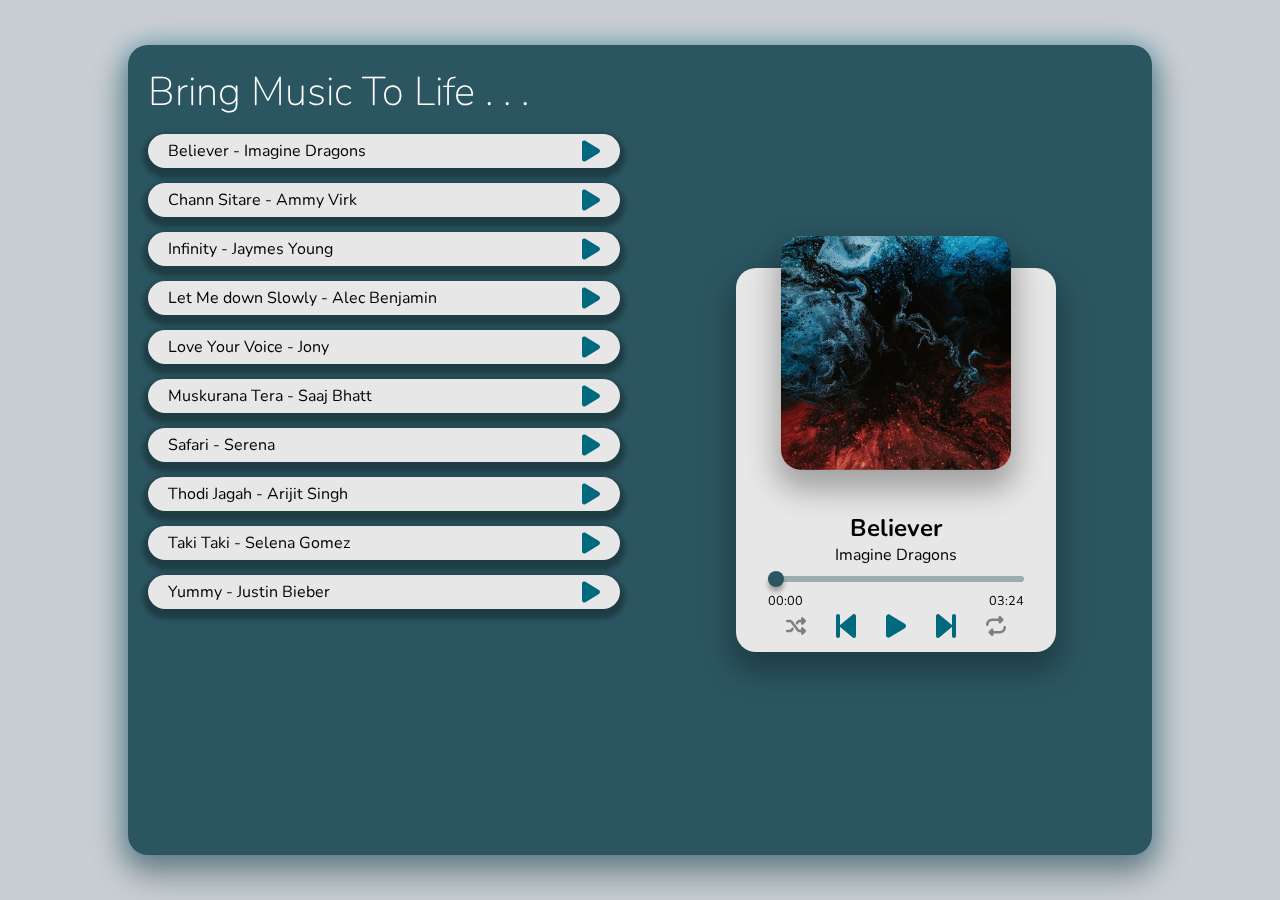
<file: index.html>
<!DOCTYPE html>
<html lang="en">

<head>
    <meta charset="UTF-8">
    <meta http-equiv="X-UA-Compatible" content="IE=edge">
    <meta name="viewport" content="width=device-width, initial-scale=1.0">
    <link rel="stylesheet" href="style.css">
    <link rel="shortcut icon" href="assets/asset-0.png" type="image/x-icon">
    <title>Musify - Bring Music to Life</title>
</head>

<body>
    <!-- main-content -->
    <div class="container flex">

        <!-- left-section -->
        <div class="left flex">
            <h1>Bring Music To Life . . .</h1>

            <div class="music-cards flex">
                <p>Believer - Imagine Dragons</p>
                <img class="card-icons icons" id="card-btn" src="assets/asset-4.svg" alt="play-button" height="24px">
            </div>
            <div class="music-cards flex">
                <p>Chann Sitare - Ammy Virk</p>
                <img class="card-icons icons" id="card-btn" src="assets/asset-4.svg" alt="play-button" height="24px">
            </div>
            <div class="music-cards flex">
                <p>Infinity - Jaymes Young</p>
                <img class="card-icons icons" id="card-btn" src="assets/asset-4.svg" alt="play-button" height="24px">
            </div>
            <div class="music-cards flex">
                <p>Let Me down Slowly - Alec Benjamin</p>
                <img class="card-icons icons" id="card-btn" src="assets/asset-4.svg" alt="play-button" height="24px">
            </div>
            <div class="music-cards flex">
                <p>Love Your Voice - Jony</p>
                <img class="card-icons icons" id="card-btn" src="assets/asset-4.svg" alt="play-button" height="24px">
            </div>
            <div class="music-cards flex">
                <p>Muskurana Tera - Saaj Bhatt</p>
                <img class="card-icons icons" id="card-btn" src="assets/asset-4.svg" alt="play-button" height="24px">
            </div>
            <div class="music-cards flex">
                <p>Safari - Serena</p>
                <img class="card-icons icons" id="card-btn" src="assets/asset-4.svg" alt="play-button" height="24px">
            </div>
            <div class="music-cards flex">
                <p>Thodi Jagah - Arijit Singh</p>
                <img class="card-icons icons" id="card-btn" src="assets/asset-4.svg" alt="play-button" height="24px">
            </div>
            <div class="music-cards flex">
                <p>Taki Taki - Selena Gomez</p>
                <img class="card-icons icons" id="card-btn" src="assets/asset-4.svg" alt="play-button" height="24px">
            </div>
            <div class="music-cards flex">
                <p>Yummy - Justin Bieber</p>
                <img class="card-icons icons" id="card-btn" src="assets/asset-4.svg" alt="play-button" height="24px">
            </div>
        </div>

        <!-- Right-section -->
        <div class="right flex">
            <div class="box-1 flex">
                <div class="cover-image"></div>
                <div class="song-details flex">
                    <h2 class="music-name">Believer</h2>
                    <p class="artist-name">Imagine Dragons</p>
                </div>
                <input class="progress-bar" type="range" name="progress-bar" id="progress-bar" min="0" max="100"
                    value="0">
                <div class="timer flex">
                    <div class="current">00:00</div>
                    <div class="total">03:24</div>
                </div>
                <div class="control-btn flex">
                    <img class="icon" src="assets/asset-10.svg" alt="" width="20px" id="shuffle">
                    <img class="icons" src="assets/asset-3.svg" alt="" width="20px" id="backward">
                    <img class="icons" src="assets/asset-4.svg" alt="" width="20px" id="play">
                    <img class="icons" src="assets/asset-5.svg" alt="" width="20px" id="forward">
                    <img class="icon" src="assets/asset-9.svg" alt="" width="20px" id="repeat">
                </div>
            </div>
        </div>
    </div>


    <script src="script.js"></script>
</body>

</html>
</file>
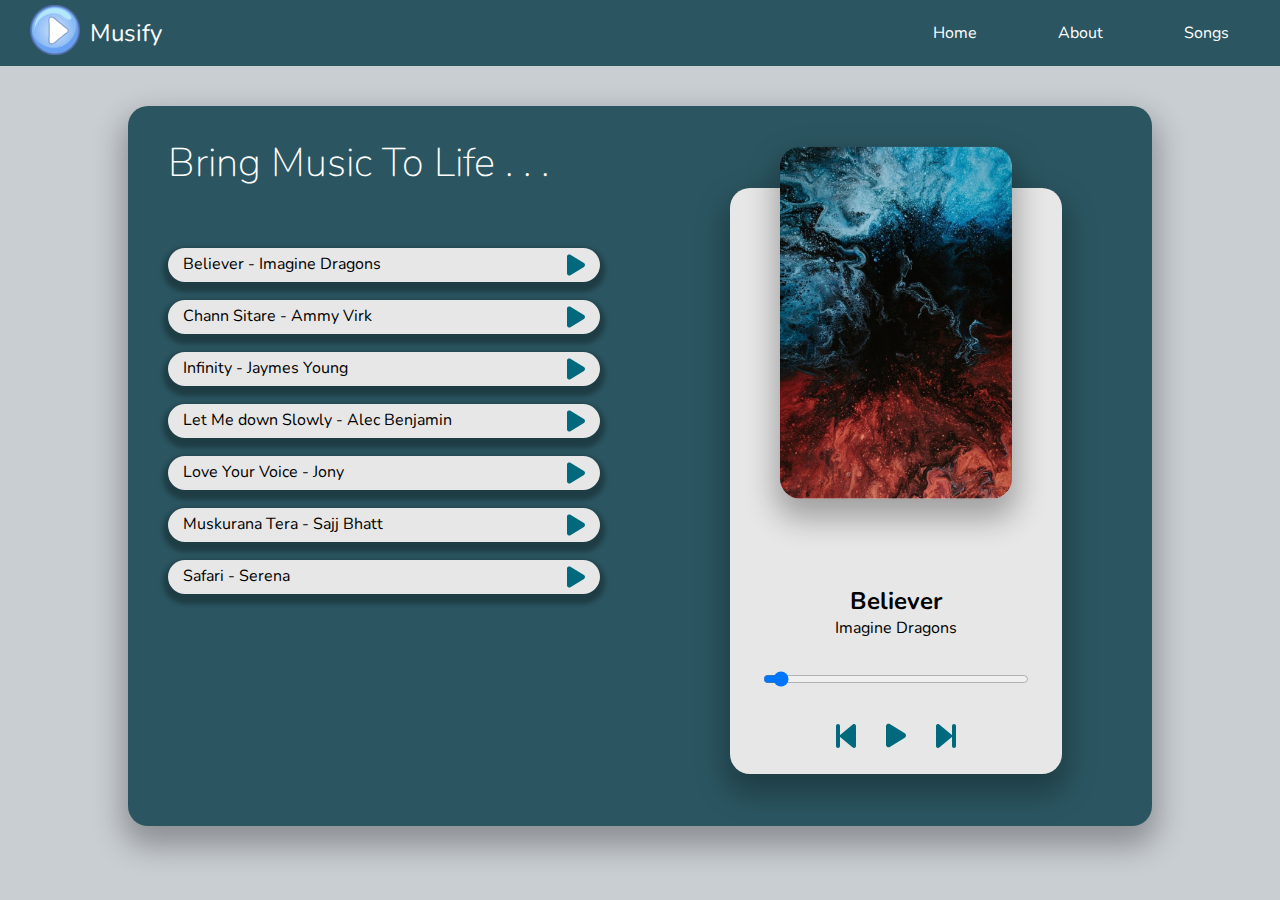
<file: src/index.html>
<!DOCTYPE html>
<html lang="en">

<head>
    <meta charset="UTF-8">
    <meta http-equiv="X-UA-Compatible" content="IE=edge">
    <meta name="viewport" content="width=device-width, initial-scale=1.0">
    <link rel="stylesheet" href="style.css">
    <link rel="shortcut icon" href="../assets/asset-0.png" type="image/x-icon">
    <title>Musify - Bring Music to Life</title>
</head>

<body>
    <div class="header">
        <ul class="nav-bar flex">
            <div class="logo-section flex">
                <li> <a href="#"><img class="logo" src="../assets/asset-0.png" alt="music-player-logo" width="50px"></a>
                </li>
                <li>
                    <p>Musify</p>
                </li>
            </div>
            <div class="nav-links flex">
                <li><a href="#">Home</a></li>
                <li><a href="#">About</a></li>
                <li><a href="#">Songs</a></li>
            </div>
        </ul>
    </div>

    <!-- main-content -->
    <div class="container flex">

        <!-- left-section -->
        <div class="left flex">
            <h1>Bring Music To Life . . .</h1>

                <div class="music-cards flex">
                    <p>Believer - Imagine Dragons</p>
                    <img class="icons" src="../assets/asset-4.svg" alt="play-button" width="18px">
                </div>
                <div class="music-cards flex">
                    <p>Chann Sitare - Ammy Virk</p>
                    <img class="icons" src="../assets/asset-4.svg" alt="play-button" width="18px">
                </div>
                <div class="music-cards flex">
                    <p>Infinity - Jaymes Young</p>
                    <img class="icons" src="../assets/asset-4.svg" alt="play-button" width="18px">
                </div>
                <div class="music-cards flex">
                    <p>Let Me down Slowly - Alec Benjamin</p>
                    <img class="icons" src="../assets/asset-4.svg" alt="play-button" width="18px">
                </div>
                <div class="music-cards flex">
                    <p>Love Your Voice - Jony</p>
                    <img class="icons" src="../assets/asset-4.svg" alt="play-button" width="18px">
                </div>
                <div class="music-cards flex">
                    <p>Muskurana Tera - Sajj Bhatt</p>
                    <img class="icons" src="../assets/asset-4.svg" alt="play-button" width="18px">
                </div>
                <div class="music-cards flex">
                    <p>Safari - Serena</p>
                    <img class="icons" src="../assets/asset-4.svg" alt="play-button" width="18px">
                </div>
                <!-- <div class="music-cards flex">
                    <p>Such a Whore - JVLA</p>
                    <img class="icons" src="../assets/asset-4.svg" alt="play-button" width="18px">
                </div>
                <div class="music-cards flex">
                    <p>Taki Taki - Selena Gomez</p>
                    <img class="icons" src="../assets/asset-4.svg" alt="play-button" width="18px">
                </div>
                <div class="music-cards flex">
                    <p>Yummy - Justin Bieber</p>
                    <img class="icons" src="../assets/asset-4.svg" alt="play-button" width="18px">
                </div> -->
        </div>

        <!-- Right-section -->
        <div class="right flex">
            <div class="box-1 flex">
                <div class="box-2"></div>
                <div class="song-details flex">
                    <h2 class="music-name">Believer</h2>
                    <p class="artust-name">Imagine Dragons</p>
                </div>
                <input class="progress-bar" type="range" name="progress-bar" id="progress-bar" min="0" max="100" value="0">
                <div class="control-btn flex">
                    <img class="icons" src="../assets/asset-3.svg" alt="" width="20px" id="backward">
                    <img class="icons" src="../assets/asset-4.svg" alt="" width="20px" id="play">
                    <img class="icons" src="../assets/asset-5.svg" alt="" width="20px" id="forward">
                </div>
            </div>
        </div>
    </div>


    <script src="script.js"></script>
</body>

</html>
</file>
<file: style.css>
@import url('https://fonts.googleapis.com/css2?family=Nunito:wght@300;400&display=swap');

*{
    margin: 0;
    padding: 0;
    box-sizing: border-box;
    font-family: 'Nunito', sans-serif;
}

body{
    background-color: #c9ced3;
}

:root{
    --margin: 40px;
    --primary-text-color: white;
    --background-color: rgb(43, 86, 97);
    --card-background-color: #e7e7e7;
}

::selection {
    color: var(--primary-text-color);
    background: rgb(43, 86, 97, 0.8);
}

h1{
    font-weight: 100;
    font-size: 2.5rem;
}

ul {
    list-style: none;
}

li{
    font-size: 1rem;
}

a{
    text-decoration: none;
    font-size: 1rem;
    color: var(--primary-text-color);
}

.flex {
    display: flex;
}

/* Main Content */
.container{
    margin-block: 5vh;
    padding-top: 20px;
    height: 90vh;
    width: 80%;
    margin-inline: auto;
    background-color: var(--background-color);
    border-radius: 20px;
    overflow: auto;
    box-shadow: rgba(0, 0, 0, 0.3) 0px 15px 30px 5px;
    flex-wrap: wrap;
    filter: drop-shadow(0 0 0.75rem rgb(110, 168, 186));
}

.left{
    flex-basis: 50%;
    color: var(--primary-text-color);
    flex-direction: column;
    align-items: flex-start;
    padding-inline: 20px;
    gap: 15px;
}

.music-cards{
    background-color: var(--card-background-color);
    color: black;
    padding: 5px 20px;
    width: 100%;
    border-radius: 20px;
    justify-content: space-between;
    align-items: center;
    cursor: pointer;
    box-shadow: rgba(0, 0, 0, 0.3) 0px 5px 5px 5px; 
}


/* right-section */
.right{
    flex-basis: 50%;
    justify-content: center;
    align-items: center;
}

.box-1{
    background-color: #e7e7e7;
    box-shadow: rgba(0, 0, 0, 0.3) 0px 15px 30px 5px;
    width: 25vw;
    height: 30vw;
    border-radius: 20px;
    padding-block: 10px;
    flex-direction: column;
    justify-content: space-evenly;
}

.cover-image{
    background: url(assets/asset-1.jpg);
    background-size: cover;
    background-position: center;
    width: 18vw;
    height: 20vw;
    box-shadow: rgba(0, 0, 0, 0.3) 0px 15px 30px 5px;
    border-radius: 20px;
    transform: translateY(-18%);
    transition: 0.2s all ease-in-out;
    align-self: center;
}

.cover-image:hover{
    transform: scale(0.8);
}

.song-details{
    flex-direction: column;
    text-align: center;
}

.progress-bar{
    width: 80%;
    align-self: center;
    background: rgba(43, 86, 97, 0.4);
    cursor: pointer;
    -webkit-appearance: none;
    height: 6px;
    border-radius: 5px;
    margin-block: 10px;
    background-color: linear-gradient(to right, red 0%, red 50%, base 50%, base 100%);
}

.progress-bar::-webkit-slider-thumb{
    -webkit-appearance: none;
    background: var(--background-color);
    width: 16px;
    height: 16px;
    border-radius: 50%;
    box-shadow: 0 5px 5px rgba(0, 0, 0, 0.3);
}

.timer{
    justify-content: space-between;
    width: 80%;
    align-self: center;
}

.current, .total {
    font-size: 0.8rem;
}

.control-btn{
    justify-content: center;
    gap: 30px;
}

.icons{
    filter: invert(0.5) sepia(1) saturate(358) hue-rotate(185deg);
    cursor: pointer;
}

.icon{
    filter: invert(0.5) sepia(0) saturate(196) hue-rotate(124deg);
    cursor: pointer;
}


/* Media Queries */
@media screen and (max-width: 1238px){
    .left h1{
        padding-bottom: 10px;
        font-size: 2rem;
    }

    .progress-bar{
        margin-block: 10px;
    }
}

@media screen and (max-width: 985px) {
    .container{
        flex-direction: column-reverse;
        height:fit-content;
        gap: 20px;
        padding-block: 40px;
    }

    .box-1{
        flex-basis: 60%;
    }

    .cover-image{
        width: 30vw;
        background-size: contain;
    }

    .left  {
        align-items: center;
    }
}

@media screen and (max-width: 750px) {
    .cover-image{
        display: none;
    } 
    
    .box-1 {
        flex-basis: 70%;
    }

    .nav-toggle{
        display: block;
        margin-right: 10px;
    }

    .nav-links{
        position: absolute;
        background-color: var(--card-background-color);
        width: 100%;
        left: -100%; /*to hide in the normal state(without clicking in the icon)*/
        top: 100%;
        padding-block: 20px;
    }
    
    .nav-links ul{
        flex-direction: column; 
        gap: 5px;
    }

    .nav-links ul li a{
        color: var(--background-color)
    }

    .nav-links.active{
        left: 0;
    }
}

@media screen and (max-width: 500px) {
    .box-1 {
        flex-basis: 80%;
        padding-block: 100px;
        gap: 10px;
    }

    .left h1{
        font-size: 1.5rem;
    }  
    
    a{
        font-size: 0.8rem;
    }

    .song-details h2 {
        font-size: 1.2rem;
    }

    .song-details p {
        font-size: 0.8rem;
    }

    .container{
        padding-block : 25px;
        width: 90%;
        margin-top: 20px;
    }
}

@media screen and (max-width: 393px) {
    .left h1{
        font-size: 1.2rem;
    }

    .song-details h2{
        font-size: 1rem;
    }

    .song-details p{
        font-size: 0.8rem;
    }

    .control-btn {
        gap: 20px;
    }

    .logo-section {
        padding-left: 0px;
    }

    .logo-section li p {
        font-size: 1.1rem;
    }

    .box-1{
        padding-block: 85px;
        gap: 5px;
    }
}
</file>
<file: src/style.css>
@import url('https://fonts.googleapis.com/css2?family=Nunito:wght@300;400&display=swap');

*{
    margin: 0;
    padding: 0;
    box-sizing: border-box;
    font-family: 'Nunito', sans-serif;
}

body{
    background-color: #c9ced3;
}

:root{
    --margin: 40px;
    --primary-text-color: white;
    --background-color: rgb(43, 86, 97);
    /* --card-background-color: rgb(88, 116, 123); */
    --card-background-color: #e7e7e7;
}

h1{
    font-weight: 100;
    font-size: 2.5rem;
}

ul {
    list-style: none;
}

li{
    font-size: 1rem;
}

a{
    text-decoration: none;
    font-size: 1rem;
    color: var(--primary-text-color);
}

.flex {
    display: flex;
}

/* header */
.header{
    background: var(--background-color);
    padding: 5px 10px;
    color: var(--primary-text-color)
}

.nav-bar{
    justify-content: space-between;
    align-items: center;
}

.logo-section{
    padding-left: 20px;
    width: 15%;
    gap: 10px;
    align-items: center;
}

.logo-section li p{
    font-size: 1.5rem;
}

.nav-links{
    width: 30%;
    justify-content: space-around;
    transition: 0.2s all ease-in-out;
}

.nav-links li:hover{
    transform: scale(1.2);
    font-weight: 600;
}


/* Main Content */
.container{
    margin-block: var(--margin);
    padding-top: 30px;
    height: 80vh;
    width: 80%;
    margin-inline: auto;
    background-color: var(--background-color);
    border-radius: 20px;
    overflow: auto;
    box-shadow: rgba(0, 0, 0, 0.3) 0px 15px 30px 5px;
    /* flex-wrap: wrap; */
}

.left{
    flex-basis: 50%;
    color: var(--primary-text-color);
    flex-direction: column;
    align-items: flex-start;
    padding-inline: 40px;
    gap: 18px;
}

.left h1{
    padding-bottom: 40px;
}

.music-cards{
    background-color: var(--card-background-color);
    color: black;
    padding: 5px 15px;
    width: 100%;
    border-radius: 20px;
    justify-content: space-between;
    box-shadow: rgba(0, 0, 0, 0.3) 0px 5px 5px 5px; 
}


/* right-section */
.right{
    flex-basis: 50%;
    justify-content: center;
    align-items: center;
}

.box-1{
    background-color: #e7e7e7;
    box-shadow: rgba(0, 0, 0, 0.3) 0px 15px 30px 5px;
    width: 65%;
    height: 85%;
    border-radius: 20px;
    flex-direction: column;
    align-items: center;
    justify-content: space-evenly;
}

.box-2{
    background: url(../assets/asset-1.jpg);
    background-size: cover;
    background-position: center;
    width: 70%;
    height: 60%;
    box-shadow: rgba(0, 0, 0, 0.3) 0px 15px 30px 5px;
    border-radius: 20px;
    transform: translateY(-18%);
    transition: 0.2s all ease-in-out;
}

.box-2:hover{
    transform: scale(0.8);
}

.song-details{
    flex-direction: column;
    text-align: center;
}

.progress-bar{
    width: 80%;
    border: 10px solid white;
    background: #d3d3d3;
    outline: none;
    cursor: pointer;
}

.progress-bar::-moz-range-thumb{
    background: var(--background-color);
}

.control-btn{
    align-items: center;
    gap: 30px;
}

.icons{
    filter: invert(0.5) sepia(1) saturate(358) hue-rotate(185deg);
    cursor: pointer;
}





/* Media - Queries */
/* @media screen and (max-width: 1176px) {
    .container{
        flex-direction: column;
    }    
} */
</file>
